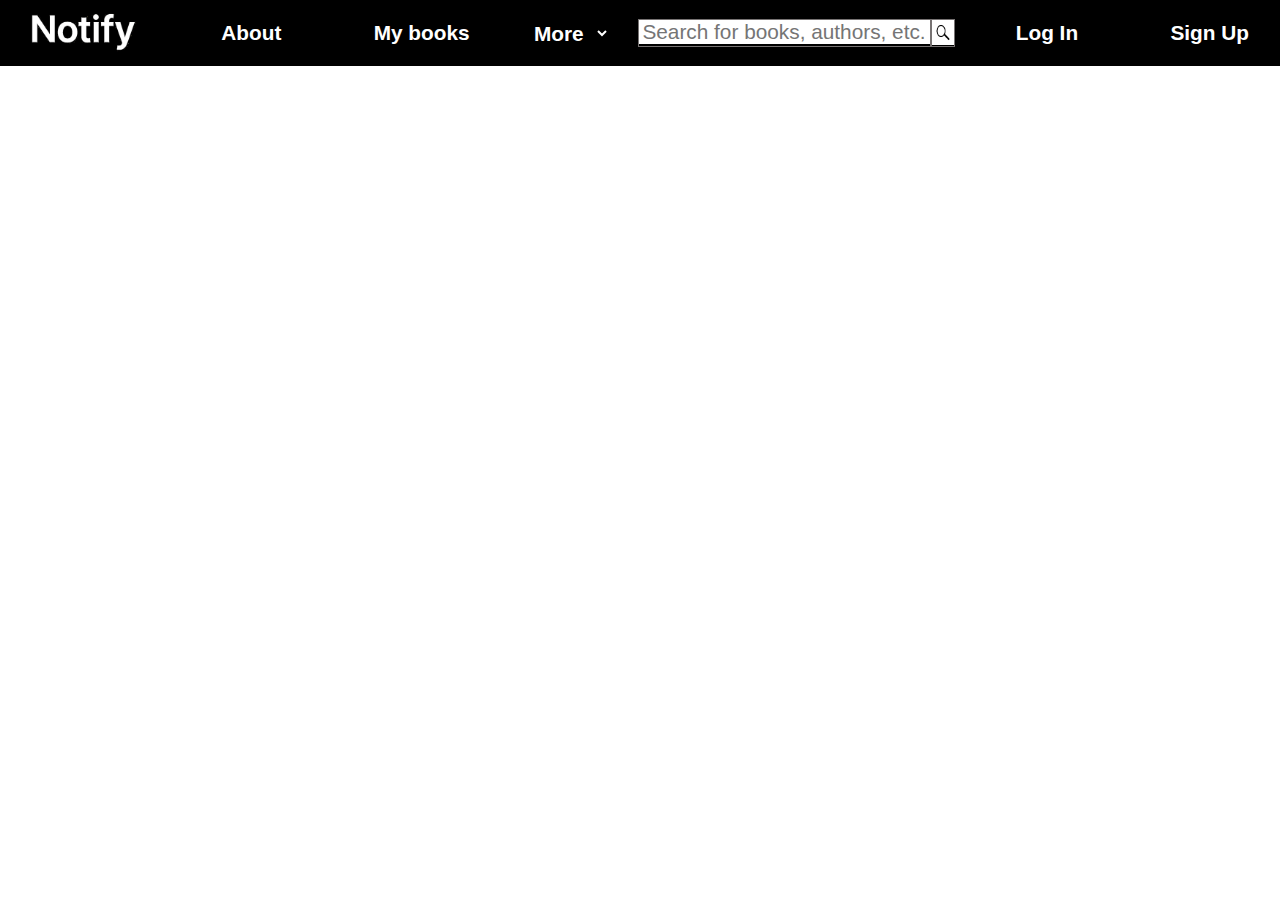
<file: index.html>
<!DOCTYPE html>
<html lang="en">
<head>
    <meta charset="UTF-8">
    <meta name="viewport" content="width=device-width, initial-scale=1.0">
    <title>Notify</title>
    <link rel="stylesheet" href="index.css">
</head>
<body>
    <div class="home">
        <div class="nav_bar">
            <div class="logo">
            </div>
            <div class="About">
                <button><a href="xyz">About</a> </button>
            </div>
            <div class="My_Books">
                <button><a href="xyz">My books</a></button>
            </div>
            <div class="More">
                <select>
                    <option value="More" disabled selected>More</option>
                    <option value="Contact"><a href="xyz">Contact</a></option>
                    <option value="Help"><a href="xyz">Help</a></option>
                    <option value="Feedback"><a href="xyz">Feedback</a></option>
                </select>
            </div>
            <div class="Search">
                <p><input type="text" placeholder="Search for books, authors, etc."></p>
                <p><img src="Search_Icon.jpg" height="25rem" width="22rem" alt="Search Icon"></p>
            </div>
            <div class="Log_In">
                <button><a href="xyz">Log In</a> </button>
            </div>
            <div class="Sign_Up">
                <button><a href="xyz">Sign Up</a></button>
            </div>
        </div>
    </div>
</body>
</html>
</file>
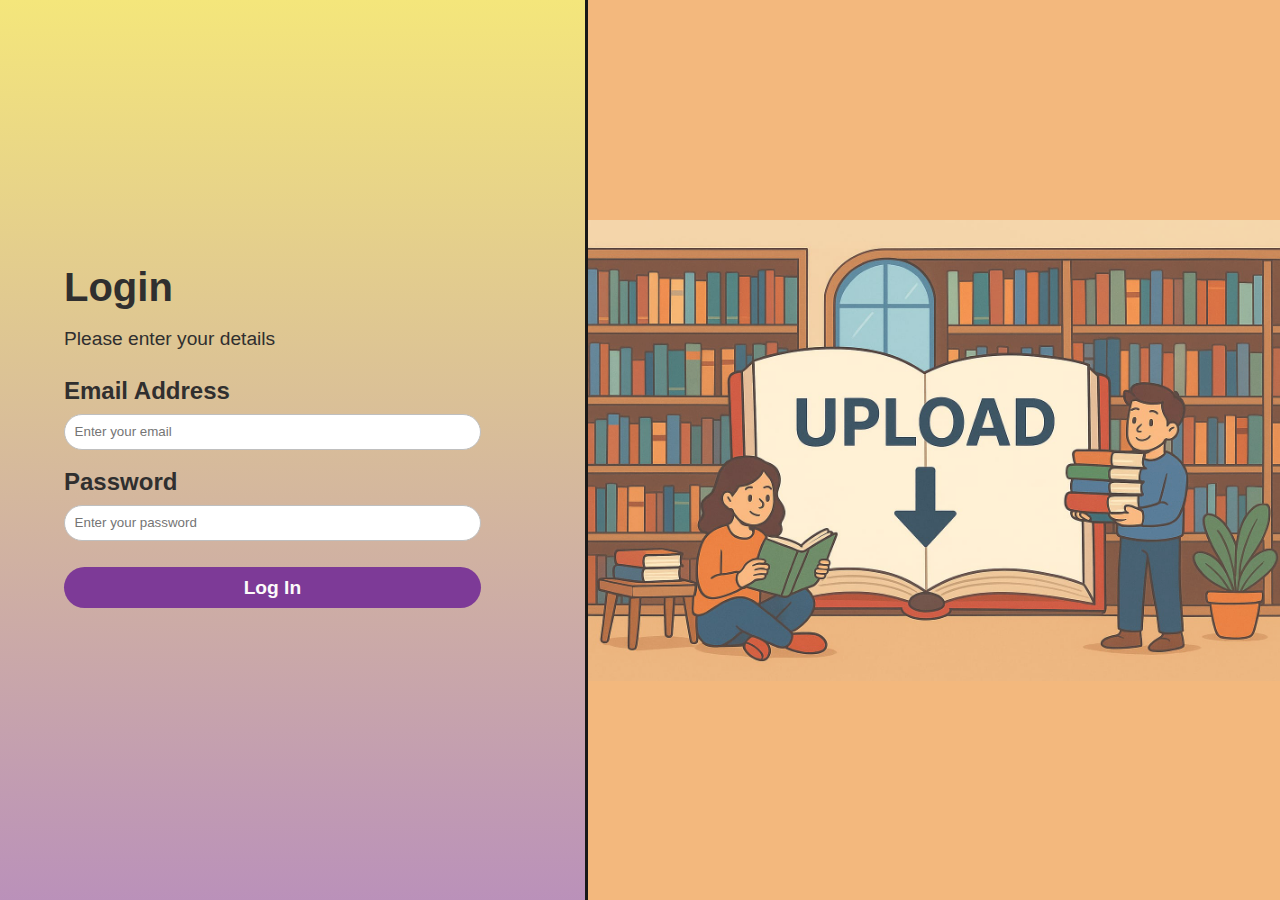
<file: login.html>
<!DOCTYPE html>
<html lang="en">
<head>
    <meta charset="UTF-8">
    <meta name="viewport" content="width=device-width, initial-scale=1.0">
    <title>Login</title>
    <script src="https://accounts.google.com/gsi/client" async defer></script>
    <link rel="stylesheet" href="login.css">
</head>
<body>
    <div class="container">
        <div class="box1">
            <h1>Login</h1>
            <p>Please enter your details </p>
            <form id="loginform">
                <h3>Email Address</h3>
            <input type="email" id="email" placeholder="Enter your email" required>
            <h3>Password</h3>
            <input type="password" id="password" placeholder="Enter your password" required>
            <button type="submit" id="submit">Log In</button>
            </form>
            <!-- Google button -->
         <div id="g_id_onload"
            data-client_id="657600259465-oaf1f2re9fet53a93p70ibnrdroal2hh.apps.googleusercontent.com"
            data-context="signin"
            data-ux_mode="popup"
            data-login_uri="http://127.0.0.1:5500/callback"
            data-auto_prompt="false">
         </div>
  <div class="google"
       data-type="standard"
       data-shape="rect"
       data-theme="outline"
       data-text="continue_with"
       data-size="large"
       data-logo_alignment="left">
  </div>
        </div>
        <div class="box2"></div>
    </div>
    <script src="login.js"></script>
</body>
</html>
</file>
<file: index.css>
*{
    margin: 0%;
    padding: 0%;
    font-family: sans-serif;
}
.nav_bar{
   width: 100%;
   height: 4rem;
   display: flex;
   justify-content: space-between;
   align-items: center;
   border: 1px solid black;
   background-color: black;
}
.nav_bar button{
    background-color: transparent;
    color: white;
    border: none;
    font-size: 1.3rem;
    font-weight: bolder;
    cursor: pointer;
    margin: 2rem;
}  
.nav_bar button:hover{
    color: #fdfafa;
    background-color: #333;
} 
a{
    text-decoration: none;
    color: white;
}
.nav_bar select{
    background-color: transparent;
    color: white;
    border: none;
    font-size: 1.3rem;
    font-weight: bolder;
    cursor: pointer;
    width: 5rem;
}
.nav_bar option{
    background-color: black;
    color: white;
}
.Search {
    display: flex;
    text-align: center;
}
.Search p{
    border: 0.1rem solid rgb(119, 115, 115);
    height: 1.6rem;
    cursor: pointer;
}
.nav_bar input{

    color: rgb(7, 5, 5);
    border: none;
    font-size: 1.3rem;

    width: 18rem;
    padding-left: 0.2rem;
}
.nav_bar input:focus{
    outline: none;
}
.logo{
    background-image: url('logo.JPG');
    background-size: cover;
    background-repeat: no-repeat;   
    background-position: center;
    width: 10rem;
    height: 4rem;
}
</file>
<file: login.css>
*{
    margin: 0%;
    padding: 0%;
    box-sizing: border-box;
}
body{
    font-family: Arial, sans-serif;
}
.container{
    width: 100%;
    height: 100vh;
    display: flex;
    justify-content: center;
    align-items: center;
}
.box1{
    width: 50%;
    height: 100%;
    background: linear-gradient(to bottom, #f4e67b, #8a448996);
    display: flex;
    flex-direction: column;
    justify-content: center;
    padding-left: 5%;
}

.box1 h1{
    color: #302f2f;
    margin-bottom: 2vh;
    font-size: 2.5rem;
    font-family: 'Gill Sans', 'Gill Sans MT', Calibri, 'Trebuchet MS', sans-serif;
}
.box1 p{
    color: #302f2f;
    font-size: 1.2rem;
    margin-bottom: 3vh;
}
.box1 h3{
    color: #302f2f;
    font-size: 1.5rem;
    margin-bottom: 1vh;
}
.box1 input{
    width: 80%;
    padding: 0.6rem;
    margin-bottom: 2vh;
    border: 1px solid #bfbfbf;
    border-radius: 5rem;
    color: black;
}
.box1 input:focus{
    border-color: #f2b170;
    outline: none;
}
.box1 button{
    width: 80%;
    padding: 0.6rem;
    background-color: #7d3a97;
    color: rgb(252, 250, 250);
    border: none;
    border-radius: 5rem;
    cursor: pointer;
    font-size: 1.2rem;
    font-weight: bolder;
    margin-top: 0.5rem;
}
.box1 a{
    color: #efedec;
    text-decoration: none;
    font-weight: bold;
}
.google{
    width: 80%;
    padding: 0.6rem;
    color: white;
    border: none;
    border-radius: 5rem;
    cursor: pointer;
    font-size: 1.2rem;
    font-weight: bolder;
    margin-top: 0.5rem;
}
.box2{
    width: 60%;
    height: 100vh;
    background-image: url(login.jpg);
    background-size: contain;
    background-position: center;
    background-repeat: no-repeat;
    background-color: #f2b170;
    border-left: 0.2rem solid black;
    opacity: 0.9;
    margin: 0%;
}
</file>
